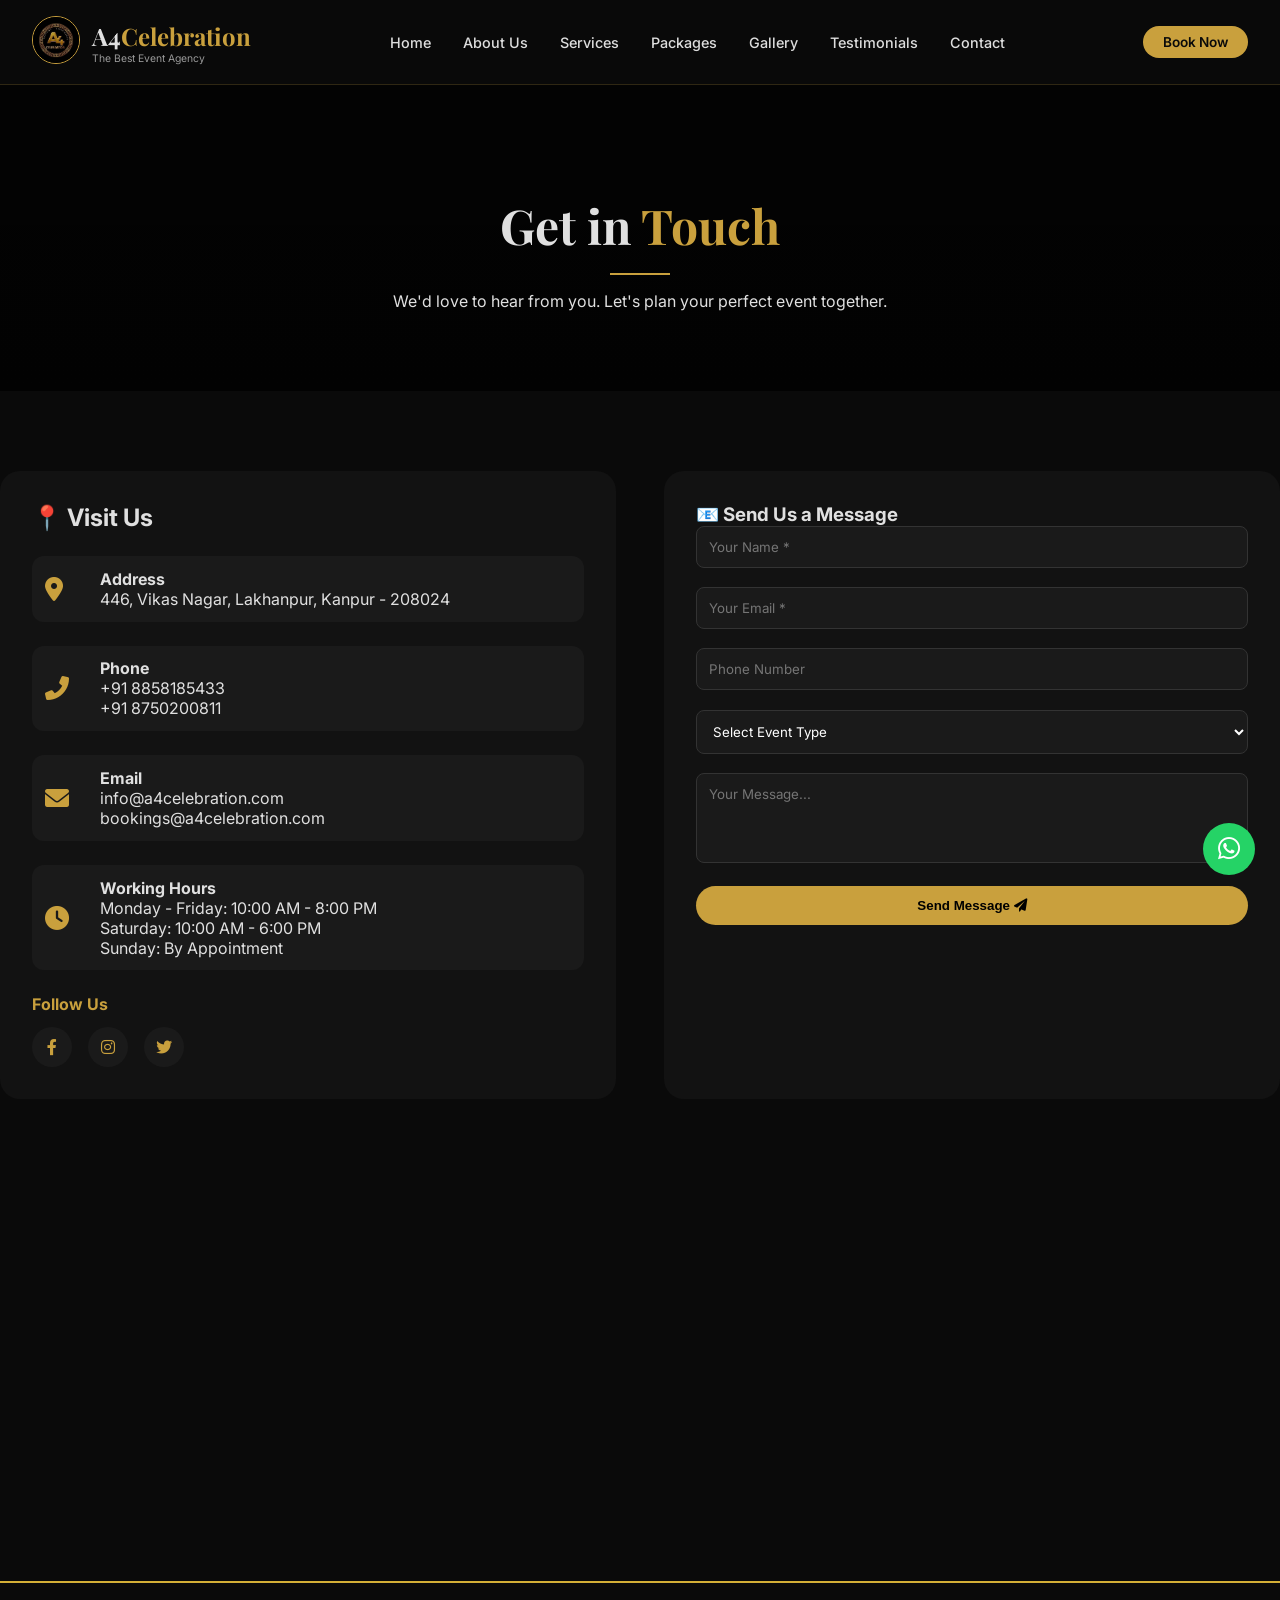
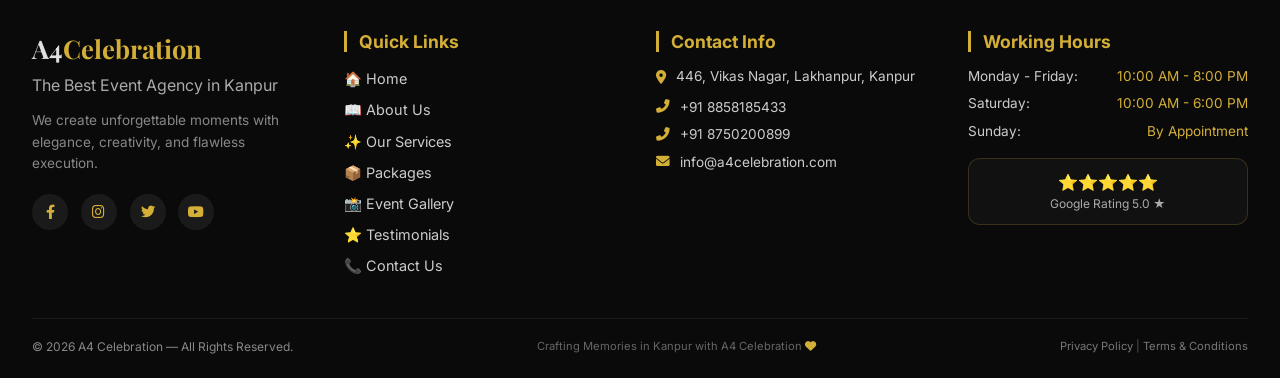
<file: contact.html>
<!DOCTYPE html>
<html lang="en">

<head>
    <meta charset="UTF-8">
    <meta name="viewport" content="width=device-width, initial-scale=1.0, user-scalable=no">
    <title>A4 Celebration | Contact - Get in Touch</title>

    <link
        href="https://fonts.googleapis.com/css2?family=Inter:wght@300;400;500;600;700;800&family=Playfair+Display:wght@400;500;600;700;800&display=swap"
        rel="stylesheet">
    <link rel="stylesheet" href="https://cdnjs.cloudflare.com/ajax/libs/font-awesome/6.0.0-beta3/css/all.min.css">

    <style>
        * {
            margin: 0;
            padding: 0;
            box-sizing: border-box;
        }

        body {
            font-family: 'Inter', sans-serif;
            background: #0a0a0a;
            color: #e0e0e0;
            overflow-x: hidden;
        }

        :root {
            --gold: #c9a03d;
            --gold-light: #d4b04c;
        }

        .gold {
            color: var(--gold);
        }

        .preloader {
            position: fixed;
            top: 0;
            left: 0;
            width: 100%;
            height: 100%;
            background: #0a0a0a;
            display: flex;
            align-items: center;
            justify-content: center;
            z-index: 9999;
            transition: opacity 0.6s;
        }

        .preloader.fade-out {
            opacity: 0;
            visibility: hidden;
        }

        .preloader-ring {
            width: 60px;
            height: 60px;
            border: 2px solid rgba(201, 160, 61, 0.2);
            border-top: 2px solid var(--gold);
            border-radius: 50%;
            margin: 0 auto 15px;
            animation: spin 0.8s linear infinite;
        }

        @keyframes spin {
            to {
                transform: rotate(360deg);
            }
        }

        .navbar {
            position: fixed;
            top: 0;
            left: 0;
            width: 100%;
            padding: 1rem 2rem;
            background: rgba(10, 10, 10, 0.95);
            backdrop-filter: blur(12px);
            z-index: 1000;
            border-bottom: 1px solid rgba(201, 160, 61, 0.2);
            transition: all 0.3s;
        }

        .navbar.scrolled {
            padding: 0.7rem 2rem;
            background: #0a0a0a;
        }

        .container {
            max-width: 1300px;
            margin: 0 auto;
            display: flex;
            justify-content: space-between;
            align-items: center;
        }

        .logo {
            display: flex;
            align-items: center;
            gap: 12px;
        }

        .logo-img {
            width: 48px;
            height: 48px;
            object-fit: cover;
            border-radius: 50%;
            border: 1.5px solid var(--gold);
        }

        .logo-name {
            font-size: 1.5rem;
            font-weight: 700;
            font-family: 'Playfair Display', serif;
        }

        .logo-tag {
            font-size: 0.65rem;
            color: #999;
        }

        .nav-menu {
            display: flex;
            gap: 2rem;
            list-style: none;
        }

        .nav-link {
            color: #ddd;
            text-decoration: none;
            font-weight: 500;
            font-size: 0.9rem;
            transition: 0.2s;
        }

        .nav-link:hover,
        .nav-link.active {
            color: var(--gold);
        }

        .nav-toggle {
            display: none;
            font-size: 1.5rem;
            cursor: pointer;
            color: var(--gold);
        }

        .btn-primary {
            background: var(--gold);
            color: #0a0a0a;
            padding: 8px 20px;
            border-radius: 40px;
            font-weight: 600;
            text-decoration: none;
            transition: 0.2s;
            display: inline-block;
        }

        .btn-primary:hover {
            background: var(--gold-light);
            transform: translateY(-2px);
        }

        .page-header {
            background: linear-gradient(rgba(0, 0, 0, 0.7), rgba(0, 0, 0, 0.8)), url('https://images.unsplash.com/photo-1492684223066-81342ee5ff30?w=1600');
            background-size: cover;
            background-position: center;
            padding: 8rem 2rem 4rem;
            text-align: center;
            margin-top: 65px;
        }

        .page-header h1 {
            font-size: 3rem;
            font-family: 'Playfair Display', serif;
        }

        .gold-line {
            width: 60px;
            height: 2px;
            background: var(--gold);
            margin: 1rem auto;
        }

        .section {
            padding: 5rem 0rem;
        }

        .contact-grid {
            display: grid;
            grid-template-columns: 1fr 1fr;
            gap: 3rem;
            max-width: 1300px;
            margin: 0 auto;
        }

        .contact-info {
            background: #121212;
            padding: 2rem;
            border-radius: 20px;
        }

        .contact-info h3 {
            margin-bottom: 1.5rem;
            font-size: 1.5rem;
        }

        .info-detail {
            display: flex;
            align-items: center;
            gap: 15px;
            margin-bottom: 1.5rem;
            padding: 0.8rem;
            background: #1a1a1a;
            border-radius: 12px;
        }

        .info-detail i {
            font-size: 1.5rem;
            color: var(--gold);
            width: 40px;
        }

        .contact-form {
            background: #121212;
            padding: 2rem;
            border-radius: 20px;
        }

        .form-group {
            margin-bottom: 1.2rem;
        }

        .form-group input,
        .form-group select,
        .form-group textarea {
            width: 100%;
            padding: 12px;
            background: #1a1a1a;
            border: 1px solid #333;
            border-radius: 8px;
            color: #fff;
            font-family: 'Inter', sans-serif;
        }

        .form-group input:focus,
        .form-group textarea:focus {
            outline: none;
            border-color: var(--gold);
        }

        /* SEND MESSAGE BUTTON - MOBILE FIX */
        .contact-form .btn-primary,
        form .btn-primary,
        button[type="submit"] {
            display: block !important;
            visibility: visible !important;
            width: 100% !important;
            background: #c9a03d !important;
            color: black !important;
            padding: 12px !important;
            border-radius: 40px !important;
            font-weight: bold !important;
            margin-top: 15px !important;
            border: none !important;
            cursor: pointer !important;
        }

        .map {
            margin-top: 3rem;
            border-radius: 20px;
            overflow: hidden;
        }

        .map iframe {
            width: 100%;
            height: 350px;
            border: 1px solid rgba(201, 160, 61, 0.3);
            border-radius: 16px;
        }

        footer {
            background: #0a0a0a;
            border-top: 2px solid #d4af37;
            padding: 3rem 2rem 1.5rem;
        }

        .whatsapp-float {
            position: fixed;
            bottom: 25px;
            right: 25px;
            background: #25D366;
            width: 52px;
            height: 52px;
            border-radius: 50%;
            display: flex;
            align-items: center;
            justify-content: center;
            font-size: 1.6rem;
            color: white;
            z-index: 99;
            text-decoration: none;
        }

        @media (max-width: 900px) {
            .nav-menu {
                position: fixed;
                top: 65px;
                left: -100%;
                flex-direction: column;
                background: #0a0a0a;
                width: 70%;
                height: 100vh;
                padding: 2rem;
                transition: 0.3s;
                border-right: 2px solid var(--gold);
            }

            .nav-menu.active {
                left: 0;
            }

            .nav-toggle {
                display: block;
                padding-right: 20px;
                margin-left: auto;

            }

            .btn-primary {
                display: none;
            }

            .page-header h1 {
                font-size: 2rem;
            }

            .contact-grid {
                grid-template-columns: 1fr;
            }
        }

        .reveal {
            opacity: 0;
            transform: translateY(25px);
            transition: opacity 0.6s ease, transform 0.6s ease;
        }

        .reveal.active {
            opacity: 1;
            transform: translateY(0);
        }

        .preloader-text {
            font-family: 'Playfair Display', serif;
            text-align: center;
            font-size: 1.2rem;
            letter-spacing: 4px;
            color: var(--gold);
        }
    </style>
</head>

<body>

    <div class="preloader" id="preloader">
        <div class="preloader-box">
            <div class="preloader-ring"></div>
            <div class="preloader-text">A4</div>
        </div>
    </div>

    <nav class="navbar" id="navbar">
        <div class="container">
            <div class="logo">
                <a href="index.html">
                    <img src="assets/logo.jpeg" alt="Logo" class="logo-img"
                        onerror="this.src='https://placehold.co/48x48/c9a03d/black?text=A4'">
                </a>
                <!-- <img src="assets/logo.jpeg" alt="Logo" class="logo-img"
                    onerror="this.src='https://placehold.co/48x48/c9a03d/black?text=A4'"> -->
                <div>
                    <div class="logo-name">A4<span class="gold">Celebration</span></div>
                    <div class="logo-tag">The Best Event Agency</div>
                </div>
            </div>
            <div class="nav-toggle" id="navToggle"><i class="fas fa-bars"></i></div>

            <ul class="nav-menu" id="navMenu">
                <li><a href="index.html" class="nav-link">Home</a></li>
                <li><a href="about.html" class="nav-link">About Us</a></li>
                <li><a href="services.html" class="nav-link">Services</a></li>
                <!-- <li><a href="events.html" class="nav-link">Events</a></li> -->
                <li><a href="packages.html" class="nav-link">Packages</a></li>
                <li><a href="gallery.html" class="nav-link">Gallery</a></li>
                <li><a href="testimonials.html" class="nav-link">Testimonials</a></li>
                <li><a href="contact.html" class="nav-link">Contact</a></li>
            </ul>
            <a href="contact.html" class="btn-primary" style="font-size:0.85rem; padding:8px 20px;">Book Now</a>
        </div>
    </nav>

    <section class="page-header">
        <h1>Get in <span class="gold">Touch</span></h1>
        <div class="gold-line"></div>
        <p style="max-width: 600px; margin: 1rem auto;">We'd love to hear from you. Let's plan your perfect event
            together.</p>
    </section>

    <section class="section">
        <div class="contact-grid">
            <div class="contact-info reveal">
                <h3>📍 Visit Us</h3>
                <div class="info-detail"><i class="fas fa-map-marker-alt"></i>
                    <div><strong>Address</strong><br>446, Vikas Nagar, Lakhanpur, Kanpur - 208024</div>
                </div>
                <div class="info-detail"><i class="fas fa-phone-alt"></i>
                    <div><strong>Phone</strong><br>+91 8858185433<br>+91 8750200811</div>
                </div>
                <div class="info-detail"><i class="fas fa-envelope"></i>
                    <div><strong>Email</strong><br>info@a4celebration.com<br>bookings@a4celebration.com</div>
                </div>
                <div class="info-detail"><i class="fas fa-clock"></i>
                    <div><strong>Working Hours</strong><br>Monday - Friday: 10:00 AM - 8:00 PM<br>Saturday: 10:00 AM -
                        6:00 PM<br>Sunday: By Appointment</div>
                </div>
                <div style="margin-top: 1.5rem;">
                    <h4 style="color: var(--gold);">Follow Us</h4>
                    <div style="display: flex; gap: 1rem; margin-top: 0.8rem;"><a href="#"
                            style="background: #1a1a1a; width: 40px; height: 40px; border-radius: 50%; display: flex; align-items: center; justify-content: center; color: var(--gold); text-decoration: none;"><i
                                class="fab fa-facebook-f"></i></a><a href="#"
                            style="background: #1a1a1a; width: 40px; height: 40px; border-radius: 50%; display: flex; align-items: center; justify-content: center; color: var(--gold); text-decoration: none;"><i
                                class="fab fa-instagram"></i></a><a href="#"
                            style="background: #1a1a1a; width: 40px; height: 40px; border-radius: 50%; display: flex; align-items: center; justify-content: center; color: var(--gold); text-decoration: none;"><i
                                class="fab fa-twitter"></i></a></div>
                </div>
            </div>
            <div class="contact-form reveal">
                <h3>📧 Send Us a Message</h3>
                <form id="contactForm">
                    <div class="form-group"><input type="text" id="name" placeholder="Your Name *" required></div>
                    <div class="form-group"><input type="email" id="email" placeholder="Your Email *" required></div>
                    <div class="form-group"><input type="tel" id="phone" placeholder="Phone Number"></div>
                    <div class="form-group">
                        <select id="eventType">
                            <option>Select Event Type</option>
                            <option>Birthday Party</option>
                            <option>Wedding Anniversary</option>
                            <option>Baby Shower</option>
                            <option>Graduation Party</option>
                            <option>Corporate Event</option>
                            <option>Festival Celebration</option>
                        </select>
                    </div>
                    <div class="form-group"><textarea id="message" rows="4" placeholder="Your Message..."></textarea>
                    </div>

                    <button type="submit" class="btn-primary" style="width:100%; border:none; cursor:pointer;">
                        Send Message <i class="fas fa-paper-plane"></i>
                    </button>
                </form>
                <script>
                    document.getElementById("contactForm").addEventListener("submit", function (e) {
                        e.preventDefault();

                        let name = document.getElementById("name").value;
                        let email = document.getElementById("email").value;
                        let phone = document.getElementById("phone").value;
                        let eventType = document.getElementById("eventType").value;
                        let message = document.getElementById("message").value;

                        let whatsappMessage =
                            `New Event Inquiry

Name: ${name}
Email: ${email}
Phone: ${phone}
Event Type: ${eventType}

Message:
${message}`;

                        let whatsappURL =
                            `https://wa.me/918858185433?text=${encodeURIComponent(whatsappMessage)}`;

                        window.open(whatsappURL, "_blank");
                    });
                </script>
            </div>
        </div>
        <div class="map reveal">
            <iframe
                src="https://maps.google.com/maps?q=UPSIDA%20Complex%20A-1/4%20Lakhanpur%20Kanpur%20208024&z=17&output=embed"
                width="100%" height="500" style="border:0; border-radius:20px;" allowfullscreen="" loading="lazy">
            </iframe>
        </div>
    </section>

    <!-- Footer -->
    <!-- ========== SIMPLE PROFESSIONAL FOOTER - NO PAYMENT / NO NEWSLETTER ========== -->
    <footer style="background: #0a0a0a; border-top: 2px solid #d4af37; padding: 3rem 2rem 1.5rem;">
        <div style="max-width: 1400px; margin: 0 auto;">

            <!-- Main Footer Grid - 4 Columns (Without Payment & Newsletter) -->
            <div
                style="display: grid; grid-template-columns: repeat(auto-fit, minmax(240px, 1fr)); gap: 2rem; margin-bottom: 2rem;">

                <!-- Column 1: Brand Info -->
                <div>
                    <h3 style="font-family: 'Playfair Display', serif; font-size: 1.6rem; margin-bottom: 0.5rem;">
                        A4<span style="color: #d4af37;">Celebration</span>
                    </h3>
                    <p style="color: #aaaaaa; margin-bottom: 0.8rem; line-height: 1.5;">The Best Event Agency in Kanpur
                    </p>
                    <p style="color: #888888; font-size: 0.85rem; line-height: 1.6; margin-bottom: 1.2rem;">
                        We create unforgettable moments with elegance, creativity, and flawless execution.
                    </p>
                    <!-- Social Icons -->
                    <div style="display: flex; gap: 0.8rem;">
                        <a href="#"
                            style="background: #1a1a1a; width: 36px; height: 36px; border-radius: 50%; display: flex; align-items: center; justify-content: center; color: #d4af37; transition: all 0.3s; text-decoration: none; font-size: 0.9rem;"><i
                                class="fab fa-facebook-f"></i></a>
                        <a href="#"
                            style="background: #1a1a1a; width: 36px; height: 36px; border-radius: 50%; display: flex; align-items: center; justify-content: center; color: #d4af37; transition: all 0.3s; text-decoration: none; font-size: 0.9rem;"><i
                                class="fab fa-instagram"></i></a>
                        <a href="#"
                            style="background: #1a1a1a; width: 36px; height: 36px; border-radius: 50%; display: flex; align-items: center; justify-content: center; color: #d4af37; transition: all 0.3s; text-decoration: none; font-size: 0.9rem;"><i
                                class="fab fa-twitter"></i></a>
                        <a href="#"
                            style="background: #1a1a1a; width: 36px; height: 36px; border-radius: 50%; display: flex; align-items: center; justify-content: center; color: #d4af37; transition: all 0.3s; text-decoration: none; font-size: 0.9rem;"><i
                                class="fab fa-youtube"></i></a>
                    </div>
                </div>

                <!-- Column 2: Quick Links -->
                <div>
                    <h4
                        style="color: #d4af37; font-size: 1.1rem; margin-bottom: 1rem; border-left: 3px solid #d4af37; padding-left: 12px;">
                        Quick Links
                    </h4>
                    <ul style="list-style: none;">
                        <li style="margin-bottom: 0.7rem;"><a href="index.html"
                                style="color: #cccccc; text-decoration: none; transition: 0.3s; font-size: 0.9rem;">🏠
                                Home</a></li>
                        <li style="margin-bottom: 0.7rem;"><a href="about.html"
                                style="color: #cccccc; text-decoration: none; transition: 0.3s; font-size: 0.9rem;">📖
                                About Us</a></li>
                        <li style="margin-bottom: 0.7rem;"><a href="services.html"
                                style="color: #cccccc; text-decoration: none; transition: 0.3s; font-size: 0.9rem;">✨
                                Our Services</a></li>
                        <li style="margin-bottom: 0.7rem;"><a href="packages.html"
                                style="color: #cccccc; text-decoration: none; transition: 0.3s; font-size: 0.9rem;">📦
                                Packages</a></li>
                        <li style="margin-bottom: 0.7rem;"><a href="gallery.html"
                                style="color: #cccccc; text-decoration: none; transition: 0.3s; font-size: 0.9rem;">📸
                                Event Gallery</a></li>
                        <li style="margin-bottom: 0.7rem;"><a href="testimonials.html"
                                style="color: #cccccc; text-decoration: none; transition: 0.3s; font-size: 0.9rem;">⭐
                                Testimonials</a></li>
                        <li style="margin-bottom: 0.7rem;"><a href="contact.html"
                                style="color: #cccccc; text-decoration: none; transition: 0.3s; font-size: 0.9rem;">📞
                                Contact Us</a></li>
                    </ul>
                </div>

                <!-- Column 3: Contact Info -->
                <div>
                    <h4
                        style="color: #d4af37; font-size: 1.1rem; margin-bottom: 1rem; border-left: 3px solid #d4af37; padding-left: 12px;">
                        Contact Info
                    </h4>
                    <ul style="list-style: none;">
                        <li
                            style="margin-bottom: 0.9rem; display: flex; align-items: flex-start; gap: 10px; color: #cccccc; font-size: 0.85rem;">
                            <i class="fas fa-map-marker-alt" style="color: #d4af37; margin-top: 3px;"></i>
                            446, Vikas Nagar, Lakhanpur, Kanpur
                        </li>
                        <li
                            style="margin-bottom: 0.7rem; display: flex; align-items: center; gap: 10px; color: #cccccc; font-size: 0.85rem;">
                            <i class="fas fa-phone-alt" style="color: #d4af37;"></i>
                            +91 8858185433
                        </li>
                        <li
                            style="margin-bottom: 0.7rem; display: flex; align-items: center; gap: 10px; color: #cccccc; font-size: 0.85rem;">
                            <i class="fas fa-phone-alt" style="color: #d4af37;"></i>
                            +91 8750200899
                        </li>
                        <li
                            style="margin-bottom: 0.7rem; display: flex; align-items: center; gap: 10px; color: #cccccc; font-size: 0.85rem;">
                            <i class="fas fa-envelope" style="color: #d4af37;"></i>
                            info@a4celebration.com
                        </li>
                    </ul>
                </div>

                <!-- Column 4: Working Hours & Location Badge -->
                <div>
                    <h4
                        style="color: #d4af37; font-size: 1.1rem; margin-bottom: 1rem; border-left: 3px solid #d4af37; padding-left: 12px;">
                        Working Hours
                    </h4>
                    <ul style="list-style: none;">
                        <li
                            style="margin-bottom: 0.7rem; display: flex; justify-content: space-between; color: #cccccc; font-size: 0.85rem;">
                            <span>Monday - Friday:</span> <span style="color: #d4af37;">10:00 AM - 8:00 PM</span>
                        </li>
                        <li
                            style="margin-bottom: 0.7rem; display: flex; justify-content: space-between; color: #cccccc; font-size: 0.85rem;">
                            <span>Saturday:</span> <span style="color: #d4af37;">10:00 AM - 6:00 PM</span>
                        </li>
                        <li
                            style="margin-bottom: 0.7rem; display: flex; justify-content: space-between; color: #cccccc; font-size: 0.85rem;">
                            <span>Sunday:</span> <span style="color: #d4af37;">By Appointment</span>
                        </li>
                    </ul>

                    <!-- Rating Badge (Extra touch) -->
                    <div
                        style="margin-top: 1.2rem; background: #111; padding: 0.8rem; border-radius: 12px; text-align: center; border: 1px solid rgba(212,175,55,0.2);">
                        <div style="color: #d4af37; font-size: 1rem;">⭐⭐⭐⭐⭐</div>
                        <div style="color: #aaaaaa; font-size: 0.75rem; margin-top: 0.3rem;">Google Rating 5.0 ★</div>
                    </div>
                </div>
            </div>

            <!-- Bottom Copyright Bar -->
            <div
                style="display: flex; flex-wrap: wrap; justify-content: space-between; align-items: center; padding-top: 1.2rem; border-top: 1px solid #1a1a1a; gap: 0.8rem;">
                <div style="color: #888888; font-size: 0.75rem;">
                    © 2026 A4 Celebration — All Rights Reserved.
                </div>
                <div style="color: #666; font-size: 0.7rem;">
                    Crafting Memories in Kanpur with A4 Celebration <i class="fas fa-heart" style="color: #d4af37;"></i>
                </div>
                <div style="color: #555; font-size: 0.7rem;">
                    <a href="#" style="color: #777; text-decoration: none;">Privacy Policy</a> | <a href="#"
                        style="color: #777; text-decoration: none;">Terms & Conditions</a>
                </div>
            </div>

        </div>
    </footer>

    <style>
        /* Hover Effects for Footer */
        footer a:hover {
            color: #d4af37 !important;
            padding-left: 5px;
        }

        footer .social-links a:hover {
            transform: translateY(-3px);
            background: #d4af37;
            color: #000 !important;
        }

        /* Smooth transition for all links */
        footer a {
            transition: all 0.3s ease;
            display: inline-block;
        }
    </style>

    <a href="https://wa.me/918858185433" class="whatsapp-float" target="_blank"><i class="fab fa-whatsapp"></i></a>

    <script src="https://cdn.jsdelivr.net/npm/swiper@11/swiper-bundle.min.js"></script>
    <script>
        window.addEventListener('load', () => {
            const preloader = document.getElementById('preloader');
            setTimeout(() => { preloader.classList.add('fade-out'); setTimeout(() => preloader.style.display = 'none', 600); }, 800);

            // Counters
            const counters = document.querySelectorAll('.stat-num, .counter-number');
            counters.forEach(counter => {
                const target = parseFloat(counter.getAttribute('data-count'));
                if (isNaN(target)) return;
                let current = 0;
                const step = target / 45;
                const update = () => {
                    if (current < target) {
                        current += step;
                        counter.innerText = Math.ceil(current);
                        requestAnimationFrame(update);
                    } else { counter.innerText = target; }
                };
                update();
            });

            // Scroll reveal
            const reveals = document.querySelectorAll('.reveal');
            const observer = new IntersectionObserver((entries) => {
                entries.forEach(entry => { if (entry.isIntersecting) entry.target.classList.add('active'); });
            }, { threshold: 0.1 });
            reveals.forEach(el => observer.observe(el));

            // Navbar scroll
            window.addEventListener('scroll', () => {
                document.getElementById('navbar').classList.toggle('scrolled', window.scrollY > 50);
            });

            // Mobile menu
            document.getElementById('navToggle').addEventListener('click', () => {
                document.getElementById('navMenu').classList.toggle('active');
            });

            // Scroll down
            document.querySelector('.scroll-down')?.addEventListener('click', () => {
                window.scrollBy({ top: window.innerHeight, behavior: 'smooth' });
            });

            // Swiper
            new Swiper('.gallery-slider', {
                loop: true, slidesPerView: 1, spaceBetween: 20, autoplay: { delay: 2800 },
                pagination: { el: '.swiper-pagination', clickable: true },
                breakpoints: { 768: { slidesPerView: 2 }, 1024: { slidesPerView: 3 } }
            });
        });
    </script>
</body>

</html>
</file>
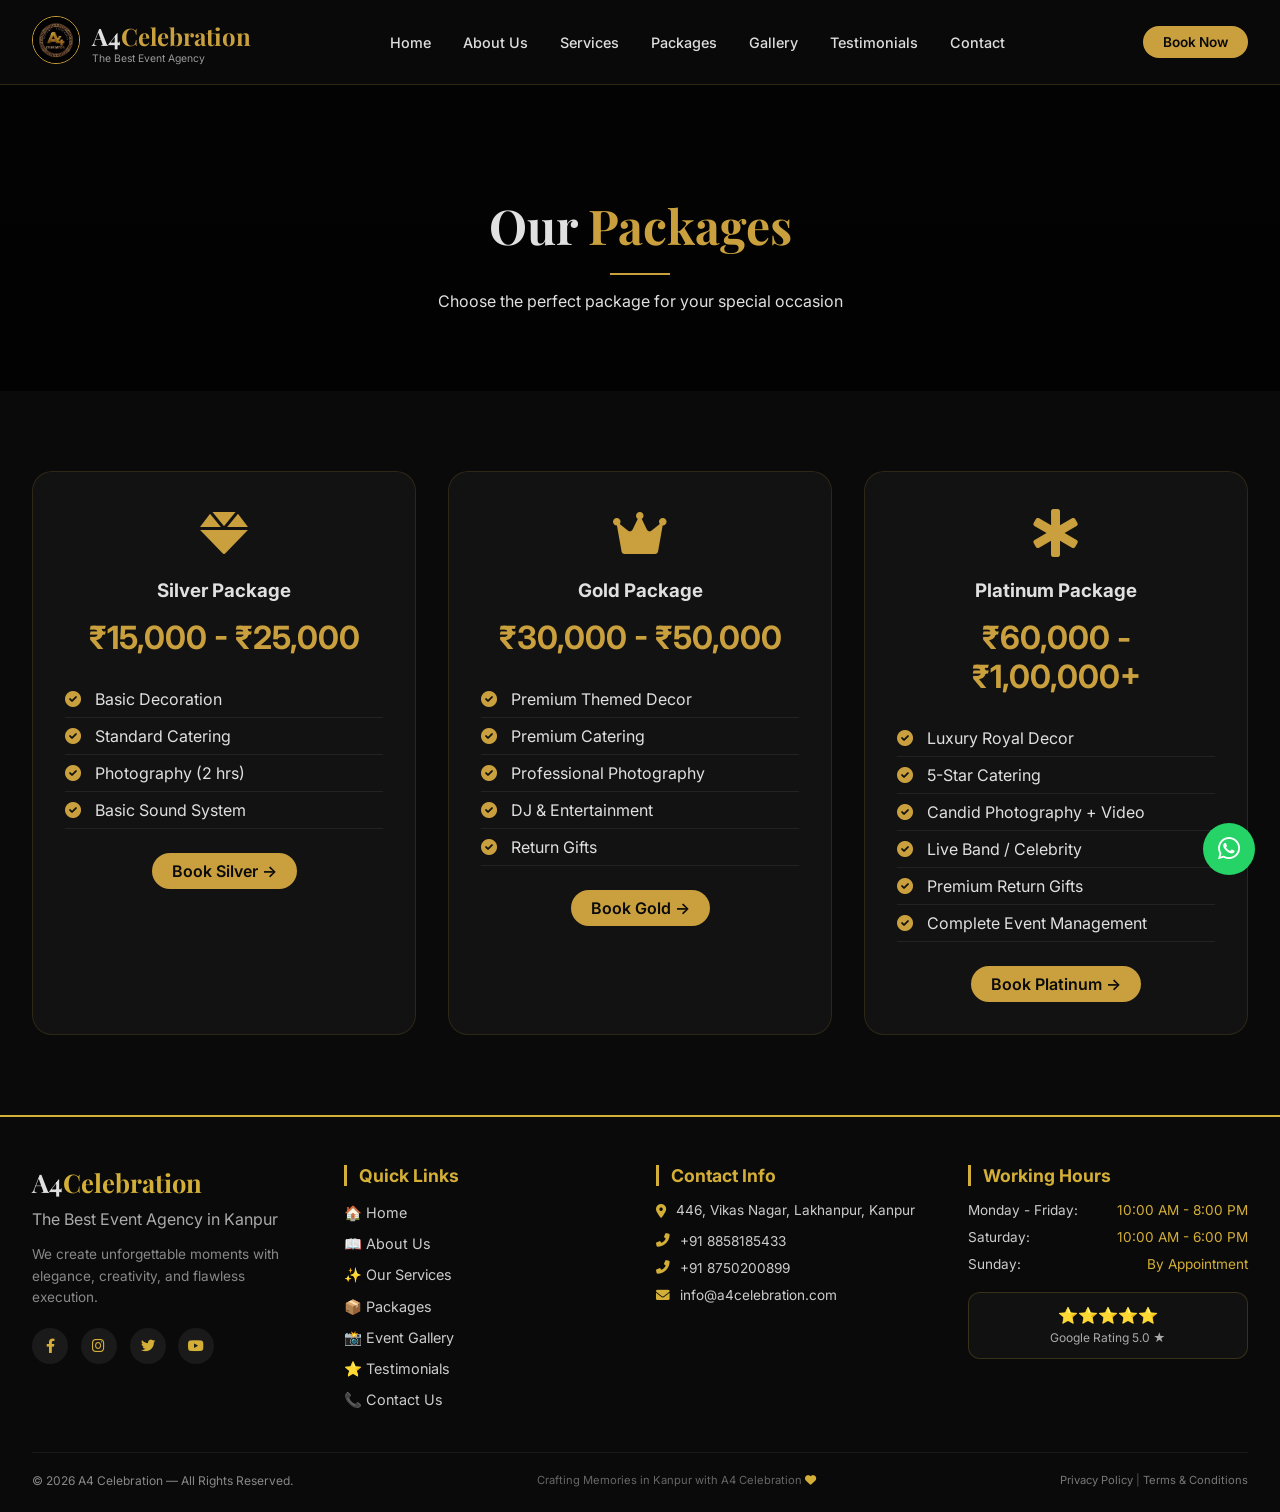
<file: packages.html>
<!DOCTYPE html>
<html lang="en">

<head>
    <meta charset="UTF-8">
    <meta name="viewport" content="width=device-width, initial-scale=1.0, user-scalable=no">
    <title>A4 Celebration | Packages - Best Event Packages Kanpur</title>

    <link
        href="https://fonts.googleapis.com/css2?family=Inter:wght@300;400;500;600;700;800&family=Playfair+Display:wght@400;500;600;700;800&display=swap"
        rel="stylesheet">
    <link rel="stylesheet" href="https://cdnjs.cloudflare.com/ajax/libs/font-awesome/6.0.0-beta3/css/all.min.css">

    <style>
        * {
            margin: 0;
            padding: 0;
            box-sizing: border-box;
        }

        body {
            font-family: 'Inter', sans-serif;
            background: #0a0a0a;
            color: #e0e0e0;
            overflow-x: hidden;
        }

        :root {
            --gold: #c9a03d;
            --gold-light: #d4b04c;
        }

        .gold {
            color: var(--gold);
        }

        .preloader {
            position: fixed;
            top: 0;
            left: 0;
            width: 100%;
            height: 100%;
            background: #0a0a0a;
            display: flex;
            align-items: center;
            justify-content: center;
            z-index: 9999;
            transition: opacity 0.6s;
        }

        .preloader.fade-out {
            opacity: 0;
            visibility: hidden;
        }

        .preloader-ring {
            width: 60px;
            height: 60px;
            border: 2px solid rgba(201, 160, 61, 0.2);
            border-top: 2px solid var(--gold);
            border-radius: 50%;
            margin: 0 auto 15px;
            animation: spin 0.8s linear infinite;
        }

        @keyframes spin {
            to {
                transform: rotate(360deg);
            }
        }

        .navbar {
            position: fixed;
            top: 0;
            left: 0;
            width: 100%;
            padding: 1rem 2rem;
            background: rgba(10, 10, 10, 0.95);
            backdrop-filter: blur(12px);
            z-index: 1000;
            border-bottom: 1px solid rgba(201, 160, 61, 0.2);
            transition: all 0.3s;
        }

        .navbar.scrolled {
            padding: 0.7rem 2rem;
            background: #0a0a0a;
        }

        .container {
            max-width: 1300px;
            margin: 0 auto;
            display: flex;
            justify-content: space-between;
            align-items: center;
        }

        .logo {
            display: flex;
            align-items: center;
            gap: 12px;
        }

        .logo-img {
            width: 48px;
            height: 48px;
            object-fit: cover;
            border-radius: 50%;
            border: 1.5px solid var(--gold);
        }

        .logo-name {
            font-size: 1.5rem;
            font-weight: 700;
            font-family: 'Playfair Display', serif;
        }

        .logo-tag {
            font-size: 0.65rem;
            color: #999;
        }

        .nav-menu {
            display: flex;
            gap: 2rem;
            list-style: none;
        }

        .nav-link {
            color: #ddd;
            text-decoration: none;
            font-weight: 500;
            font-size: 0.9rem;
            transition: 0.2s;
        }

        .nav-link:hover,
        .nav-link.active {
            color: var(--gold);
        }

        .nav-toggle {
            display: none;
            font-size: 1.5rem;
            cursor: pointer;
            color: var(--gold);
        }

        .btn-primary {
            background: var(--gold);
            color: #0a0a0a;
            padding: 8px 20px;
            border-radius: 40px;
            font-weight: 600;
            text-decoration: none;
            transition: 0.2s;
            display: inline-block;
        }

        .btn-primary:hover {
            background: var(--gold-light);
            transform: translateY(-2px);
        }

        .page-header {
            background: linear-gradient(rgba(0, 0, 0, 0.7), rgba(0, 0, 0, 0.8)), url('https://images.unsplash.com/photo-1517457373958-b7bdd4587205?w=1600');
            background-size: cover;
            background-position: center;
            padding: 8rem 2rem 4rem;
            text-align: center;
            margin-top: 65px;
        }

        .page-header h1 {
            font-size: 3rem;
            font-family: 'Playfair Display', serif;
        }

        .gold-line {
            width: 60px;
            height: 2px;
            background: var(--gold);
            margin: 1rem auto;
        }

        .section {
            padding: 5rem 2rem;
        }

        .packages-grid {
            display: grid;
            grid-template-columns: repeat(auto-fit, minmax(340px, 1fr));
            gap: 2rem;
            max-width: 1300px;
            margin: 0 auto;
        }

        .package-card {
            background: #121212;
            border-radius: 20px;
            padding: 2rem;
            text-align: center;
            border: 1px solid rgba(201, 160, 61, 0.15);
            transition: 0.3s;
        }

        .package-card:hover {
            transform: translateY(-5px);
            border-color: var(--gold);
        }

        .package-icon {
            font-size: 3rem;
            color: var(--gold);
            margin-bottom: 1rem;
        }

        .package-price {
            font-size: 2rem;
            font-weight: 700;
            color: var(--gold);
            margin: 1rem 0;
        }

        .package-features {
            list-style: none;
            margin: 1.5rem 0;
            text-align: left;
        }

        .package-features li {
            padding: 0.5rem 0;
            border-bottom: 1px solid #222;
        }

        .package-features i {
            color: var(--gold);
            margin-right: 10px;
        }

        footer {
            background: #0a0a0a;
            border-top: 2px solid #d4af37;
            padding: 3rem 2rem 1.5rem;
        }

        .footer-grid {
            display: flex;
            justify-content: space-between;
            flex-wrap: wrap;
            gap: 2rem;
            max-width: 1300px;
            margin: 0 auto;
        }

        .whatsapp-float {
            position: fixed;
            bottom: 25px;
            right: 25px;
            background: #25D366;
            width: 52px;
            height: 52px;
            border-radius: 50%;
            display: flex;
            align-items: center;
            justify-content: center;
            font-size: 1.6rem;
            color: white;
            z-index: 99;
            text-decoration: none;
        }

        @media (max-width: 900px) {
            .nav-menu {
                position: fixed;
                top: 65px;
                left: -100%;
                flex-direction: column;
                background: #0a0a0a;
                width: 70%;
                height: 100vh;
                padding: 2rem;
                transition: 0.3s;
                border-right: 2px solid var(--gold);
            }

            .nav-menu.active {
                left: 0;
            }

            .nav-toggle {
                display: block;
                padding-right: 20px;
                margin-left: auto;
                
            }

            .btn-primary {
               display: none;
            }

            .page-header h1 {
                font-size: 2rem;
            }
        }

        .reveal {
            opacity: 0;
            transform: translateY(25px);
            transition: opacity 0.6s ease, transform 0.6s ease;
        }

        .reveal.active {
            opacity: 1;
            transform: translateY(0);
        }

        .preloader-text {
            font-family: 'Playfair Display', serif;
            text-align: center;
            font-size: 1.2rem;
            letter-spacing: 4px;
            color: var(--gold);
        }
    </style>
</head>

<body>

    <div class="preloader" id="preloader">
        <div class="preloader-box">
            <div class="preloader-ring"></div>
            <div class="preloader-text">A4</div>
        </div>
    </div>

    <nav class="navbar" id="navbar">
        <div class="container">
            <div class="logo">
                <a href="index.html">
                    <img src="assets/logo.jpeg" alt="Logo" class="logo-img"
                        onerror="this.src='https://placehold.co/48x48/c9a03d/black?text=A4'">
                </a>
                <!-- <img src="assets/logo.jpeg" alt="Logo" class="logo-img"
                    onerror="this.src='https://placehold.co/48x48/c9a03d/black?text=A4'"> -->
                <div>
                    <div class="logo-name">A4<span class="gold">Celebration</span></div>
                    <div class="logo-tag">The Best Event Agency</div>
                </div>
            </div>
            <div class="nav-toggle" id="navToggle"><i class="fas fa-bars"></i></div>

            <ul class="nav-menu" id="navMenu">
                <li><a href="index.html" class="nav-link">Home</a></li>
                <li><a href="about.html" class="nav-link">About Us</a></li>
                <li><a href="services.html" class="nav-link">Services</a></li>
                <!-- <li><a href="events.html" class="nav-link">Events</a></li> -->
                <li><a href="packages.html" class="nav-link">Packages</a></li>
                <li><a href="gallery.html" class="nav-link">Gallery</a></li>
                <li><a href="testimonials.html" class="nav-link">Testimonials</a></li>
                <li><a href="contact.html" class="nav-link">Contact</a></li>
            </ul>
            <a href="contact.html" class="btn-primary" style="font-size:0.85rem; padding:8px 20px;">Book Now</a>
        </div>
    </nav>

    <section class="page-header">
        <h1>Our <span class="gold">Packages</span></h1>
        <div class="gold-line"></div>
        <p style="max-width: 600px; margin: 1rem auto;">Choose the perfect package for your special occasion</p>
    </section>

    <section class="section">
        <div class="packages-grid">
            <div class="package-card reveal">
                <div class="package-icon"><i class="fas fa-gem"></i></div>
                <h3>Silver Package</h3>
                <div class="package-price">₹15,000 - ₹25,000</div>
                <ul class="package-features">
                    <li><i class="fas fa-check-circle"></i> Basic Decoration</li>
                    <li><i class="fas fa-check-circle"></i> Standard Catering</li>
                    <li><i class="fas fa-check-circle"></i> Photography (2 hrs)</li>
                    <li><i class="fas fa-check-circle"></i> Basic Sound System</li>
                </ul><a href="contact.html" class="btn-primary">Book Silver →</a>
            </div>
            <div class="package-card reveal">
                <div class="package-icon"><i class="fas fa-crown"></i></div>
                <h3>Gold Package</h3>
                <div class="package-price">₹30,000 - ₹50,000</div>
                <ul class="package-features">
                    <li><i class="fas fa-check-circle"></i> Premium Themed Decor</li>
                    <li><i class="fas fa-check-circle"></i> Premium Catering</li>
                    <li><i class="fas fa-check-circle"></i> Professional Photography</li>
                    <li><i class="fas fa-check-circle"></i> DJ & Entertainment</li>
                    <li><i class="fas fa-check-circle"></i> Return Gifts</li>
                </ul><a href="contact.html" class="btn-primary">Book Gold →</a>
            </div>
            <div class="package-card reveal">
                <div class="package-icon"><i class="fas fa-star-of-life"></i></div>
                <h3>Platinum Package</h3>
                <div class="package-price">₹60,000 - ₹1,00,000+</div>
                <ul class="package-features">
                    <li><i class="fas fa-check-circle"></i> Luxury Royal Decor</li>
                    <li><i class="fas fa-check-circle"></i> 5-Star Catering</li>
                    <li><i class="fas fa-check-circle"></i> Candid Photography + Video</li>
                    <li><i class="fas fa-check-circle"></i> Live Band / Celebrity</li>
                    <li><i class="fas fa-check-circle"></i> Premium Return Gifts</li>
                    <li><i class="fas fa-check-circle"></i> Complete Event Management</li>
                </ul><a href="contact.html" class="btn-primary">Book Platinum →</a>
            </div>
        </div>
    </section>

    <!-- ========== SIMPLE PROFESSIONAL FOOTER - NO PAYMENT / NO NEWSLETTER ========== -->
   <footer style="background: #0a0a0a; border-top: 2px solid #d4af37; padding: 3rem 2rem 1.5rem;">
        <div style="max-width: 1400px; margin: 0 auto;">

            <!-- Main Footer Grid - 4 Columns (Without Payment & Newsletter) -->
            <div
                style="display: grid; grid-template-columns: repeat(auto-fit, minmax(240px, 1fr)); gap: 2rem; margin-bottom: 2rem;">

                <!-- Column 1: Brand Info -->
                <div>
                    <h3 style="font-family: 'Playfair Display', serif; font-size: 1.6rem; margin-bottom: 0.5rem;">
                        A4<span style="color: #d4af37;">Celebration</span>
                    </h3>
                    <p style="color: #aaaaaa; margin-bottom: 0.8rem; line-height: 1.5;">The Best Event Agency in Kanpur
                    </p>
                    <p style="color: #888888; font-size: 0.85rem; line-height: 1.6; margin-bottom: 1.2rem;">
                        We create unforgettable moments with elegance, creativity, and flawless execution.
                    </p>
                    <!-- Social Icons -->
                    <div style="display: flex; gap: 0.8rem;">
                        <a href="#"
                            style="background: #1a1a1a; width: 36px; height: 36px; border-radius: 50%; display: flex; align-items: center; justify-content: center; color: #d4af37; transition: all 0.3s; text-decoration: none; font-size: 0.9rem;"><i
                                class="fab fa-facebook-f"></i></a>
                        <a href="#"
                            style="background: #1a1a1a; width: 36px; height: 36px; border-radius: 50%; display: flex; align-items: center; justify-content: center; color: #d4af37; transition: all 0.3s; text-decoration: none; font-size: 0.9rem;"><i
                                class="fab fa-instagram"></i></a>
                        <a href="#"
                            style="background: #1a1a1a; width: 36px; height: 36px; border-radius: 50%; display: flex; align-items: center; justify-content: center; color: #d4af37; transition: all 0.3s; text-decoration: none; font-size: 0.9rem;"><i
                                class="fab fa-twitter"></i></a>
                        <a href="#"
                            style="background: #1a1a1a; width: 36px; height: 36px; border-radius: 50%; display: flex; align-items: center; justify-content: center; color: #d4af37; transition: all 0.3s; text-decoration: none; font-size: 0.9rem;"><i
                                class="fab fa-youtube"></i></a>
                    </div>
                </div>

                <!-- Column 2: Quick Links -->
                <div>
                    <h4
                        style="color: #d4af37; font-size: 1.1rem; margin-bottom: 1rem; border-left: 3px solid #d4af37; padding-left: 12px;">
                        Quick Links
                    </h4>
                    <ul style="list-style: none;">
                        <li style="margin-bottom: 0.7rem;"><a href="index.html"
                                style="color: #cccccc; text-decoration: none; transition: 0.3s; font-size: 0.9rem;">🏠
                                Home</a></li>
                        <li style="margin-bottom: 0.7rem;"><a href="about.html"
                                style="color: #cccccc; text-decoration: none; transition: 0.3s; font-size: 0.9rem;">📖
                                About Us</a></li>
                        <li style="margin-bottom: 0.7rem;"><a href="services.html"
                                style="color: #cccccc; text-decoration: none; transition: 0.3s; font-size: 0.9rem;">✨
                              Our Services</a></li>
                        <li style="margin-bottom: 0.7rem;"><a href="packages.html"
                                style="color: #cccccc; text-decoration: none; transition: 0.3s; font-size: 0.9rem;">📦
                                Packages</a></li>
                        <li style="margin-bottom: 0.7rem;"><a href="gallery.html"
                                style="color: #cccccc; text-decoration: none; transition: 0.3s; font-size: 0.9rem;">📸
                                Event Gallery</a></li>
                        <li style="margin-bottom: 0.7rem;"><a href="testimonials.html"
                                style="color: #cccccc; text-decoration: none; transition: 0.3s; font-size: 0.9rem;">⭐
                                Testimonials</a></li>
                        <li style="margin-bottom: 0.7rem;"><a href="contact.html"
                                style="color: #cccccc; text-decoration: none; transition: 0.3s; font-size: 0.9rem;">📞
                                Contact Us</a></li>
                    </ul>
                </div>

                <!-- Column 3: Contact Info -->
                <div>
                    <h4
                        style="color: #d4af37; font-size: 1.1rem; margin-bottom: 1rem; border-left: 3px solid #d4af37; padding-left: 12px;">
                        Contact Info
                    </h4>
                    <ul style="list-style: none;">
                        <li
                            style="margin-bottom: 0.9rem; display: flex; align-items: flex-start; gap: 10px; color: #cccccc; font-size: 0.85rem;">
                            <i class="fas fa-map-marker-alt" style="color: #d4af37; margin-top: 3px;"></i>
                            446, Vikas Nagar, Lakhanpur, Kanpur
                        </li>
                        <li
                            style="margin-bottom: 0.7rem; display: flex; align-items: center; gap: 10px; color: #cccccc; font-size: 0.85rem;">
                            <i class="fas fa-phone-alt" style="color: #d4af37;"></i>
                            +91 8858185433
                        </li>
                        <li
                            style="margin-bottom: 0.7rem; display: flex; align-items: center; gap: 10px; color: #cccccc; font-size: 0.85rem;">
                            <i class="fas fa-phone-alt" style="color: #d4af37;"></i>
                            +91 8750200899
                        </li>
                        <li
                            style="margin-bottom: 0.7rem; display: flex; align-items: center; gap: 10px; color: #cccccc; font-size: 0.85rem;">
                            <i class="fas fa-envelope" style="color: #d4af37;"></i>
                            info@a4celebration.com
                        </li>
                    </ul>
                </div>

                <!-- Column 4: Working Hours & Location Badge -->
                <div>
                    <h4
                        style="color: #d4af37; font-size: 1.1rem; margin-bottom: 1rem; border-left: 3px solid #d4af37; padding-left: 12px;">
                        Working Hours
                    </h4>
                    <ul style="list-style: none;">
                        <li
                            style="margin-bottom: 0.7rem; display: flex; justify-content: space-between; color: #cccccc; font-size: 0.85rem;">
                            <span>Monday - Friday:</span> <span style="color: #d4af37;">10:00 AM - 8:00 PM</span>
                        </li>
                        <li
                            style="margin-bottom: 0.7rem; display: flex; justify-content: space-between; color: #cccccc; font-size: 0.85rem;">
                            <span>Saturday:</span> <span style="color: #d4af37;">10:00 AM - 6:00 PM</span>
                        </li>
                        <li
                            style="margin-bottom: 0.7rem; display: flex; justify-content: space-between; color: #cccccc; font-size: 0.85rem;">
                            <span>Sunday:</span> <span style="color: #d4af37;">By Appointment</span>
                        </li>
                    </ul>

                    <!-- Rating Badge (Extra touch) -->
                    <div
                        style="margin-top: 1.2rem; background: #111; padding: 0.8rem; border-radius: 12px; text-align: center; border: 1px solid rgba(212,175,55,0.2);">
                        <div style="color: #d4af37; font-size: 1rem;">⭐⭐⭐⭐⭐</div>
                        <div style="color: #aaaaaa; font-size: 0.75rem; margin-top: 0.3rem;">Google Rating 5.0 ★</div>
                    </div>
                </div>
            </div>

            <!-- Bottom Copyright Bar -->
            <div
                style="display: flex; flex-wrap: wrap; justify-content: space-between; align-items: center; padding-top: 1.2rem; border-top: 1px solid #1a1a1a; gap: 0.8rem;">
                <div style="color: #888888; font-size: 0.75rem;">
                    © 2026 A4 Celebration — All Rights Reserved.
                </div>
                <div style="color: #666; font-size: 0.7rem;">
                    Crafting Memories in Kanpur with A4 Celebration <i class="fas fa-heart" style="color: #d4af37;"></i>
                </div>
                <div style="color: #555; font-size: 0.7rem;">
                    <a href="#" style="color: #777; text-decoration: none;">Privacy Policy</a> | <a href="#"
                        style="color: #777; text-decoration: none;">Terms & Conditions</a>
                </div>
            </div>

        </div>
    </footer>

    <style>
        /* Hover Effects for Footer */
        footer a:hover {
            color: #d4af37 !important;
            padding-left: 5px;
        }

        footer .social-links a:hover {
            transform: translateY(-3px);
            background: #d4af37;
            color: #000 !important;
        }

        /* Smooth transition for all links */
        footer a {
            transition: all 0.3s ease;
            display: inline-block;
        }
    </style>

    <a href="https://wa.me/918858185433" class="whatsapp-float" target="_blank"><i class="fab fa-whatsapp"></i></a>

    <script src="https://cdn.jsdelivr.net/npm/swiper@11/swiper-bundle.min.js"></script>
    <script>
        window.addEventListener('load', () => {
            const preloader = document.getElementById('preloader');
            setTimeout(() => { preloader.classList.add('fade-out'); setTimeout(() => preloader.style.display = 'none', 600); }, 800);

            // Counters
            const counters = document.querySelectorAll('.stat-num, .counter-number');
            counters.forEach(counter => {
                const target = parseFloat(counter.getAttribute('data-count'));
                if (isNaN(target)) return;
                let current = 0;
                const step = target / 45;
                const update = () => {
                    if (current < target) {
                        current += step;
                        counter.innerText = Math.ceil(current);
                        requestAnimationFrame(update);
                    } else { counter.innerText = target; }
                };
                update();
            });

            // Scroll reveal
            const reveals = document.querySelectorAll('.reveal');
            const observer = new IntersectionObserver((entries) => {
                entries.forEach(entry => { if (entry.isIntersecting) entry.target.classList.add('active'); });
            }, { threshold: 0.1 });
            reveals.forEach(el => observer.observe(el));

            // Navbar scroll
            window.addEventListener('scroll', () => {
                document.getElementById('navbar').classList.toggle('scrolled', window.scrollY > 50);
            });

            // Mobile menu
            document.getElementById('navToggle').addEventListener('click', () => {
                document.getElementById('navMenu').classList.toggle('active');
            });

            // Scroll down
            document.querySelector('.scroll-down')?.addEventListener('click', () => {
                window.scrollBy({ top: window.innerHeight, behavior: 'smooth' });
            });

            // Swiper
            new Swiper('.gallery-slider', {
                loop: true, slidesPerView: 1, spaceBetween: 20, autoplay: { delay: 2800 },
                pagination: { el: '.swiper-pagination', clickable: true },
                breakpoints: { 768: { slidesPerView: 2 }, 1024: { slidesPerView: 3 } }
            });
        });
    </script>
</body>

</html>
</file>
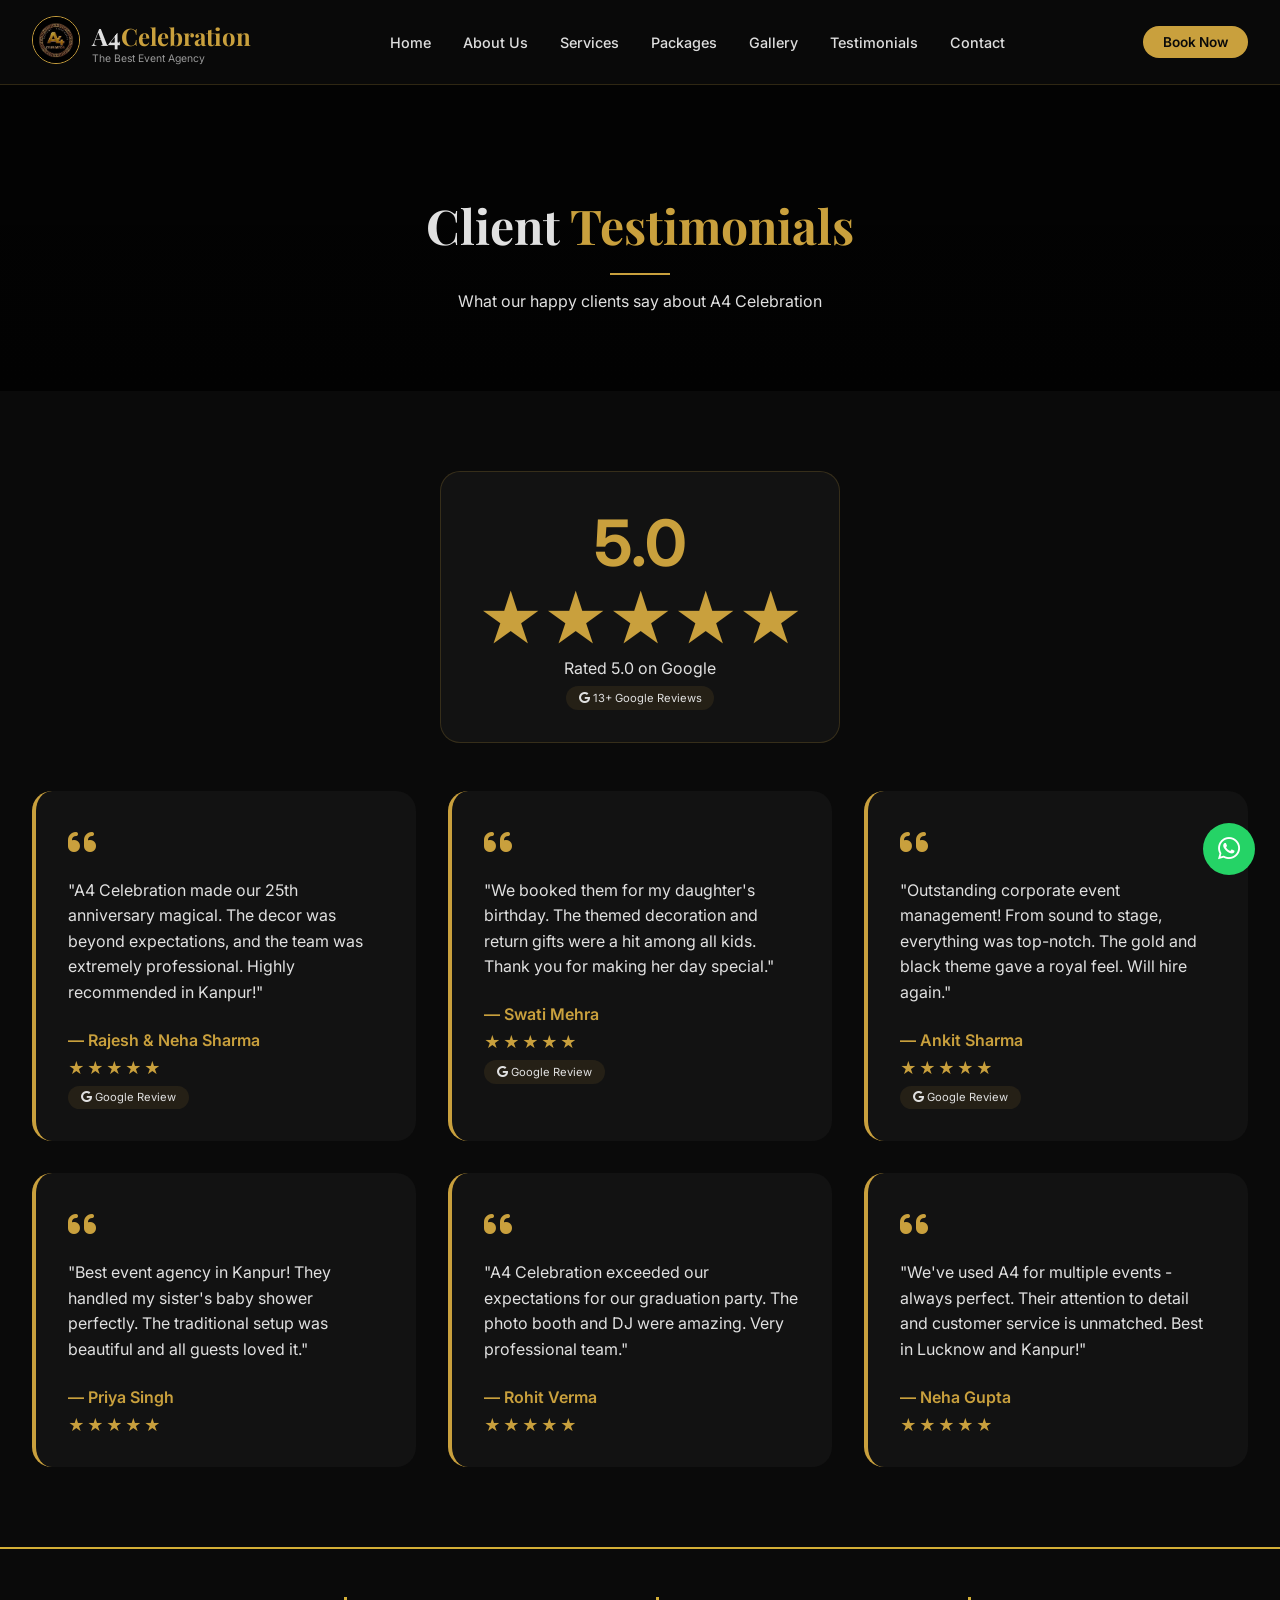
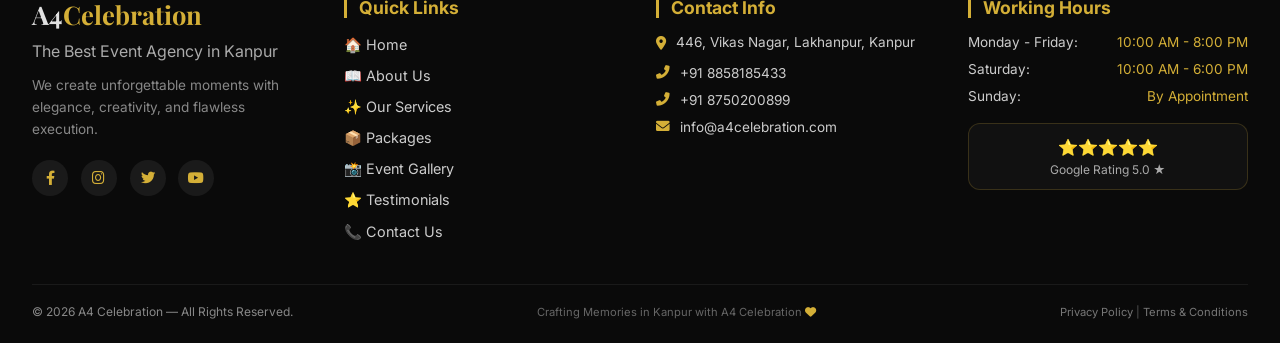
<file: testimonials.html>
<!DOCTYPE html>
<html lang="en">

<head>
    <meta charset="UTF-8">
    <meta name="viewport" content="width=device-width, initial-scale=1.0, user-scalable=no">
    <title>A4 Celebration | Testimonials - What Our Clients Say</title>

    <link
        href="https://fonts.googleapis.com/css2?family=Inter:wght@300;400;500;600;700;800&family=Playfair+Display:wght@400;500;600;700;800&display=swap"
        rel="stylesheet">
    <link rel="stylesheet" href="https://cdnjs.cloudflare.com/ajax/libs/font-awesome/6.0.0-beta3/css/all.min.css">
    <style>
        * {
            margin: 0;
            padding: 0;
            box-sizing: border-box;
        }

        body {
            font-family: 'Inter', sans-serif;
            background: #0a0a0a;
            color: #e0e0e0;
            overflow-x: hidden;
        }

        :root {
            --gold: #c9a03d;
        }

        .gold {
            color: var(--gold);
        }

        .preloader {
            position: fixed;
            top: 0;
            left: 0;
            width: 100%;
            height: 100%;
            background: #0a0a0a;
            display: flex;
            align-items: center;
            justify-content: center;
            z-index: 9999;
            transition: opacity 0.6s;
        }

        .preloader.fade-out {
            opacity: 0;
            visibility: hidden;
        }

        .preloader-ring {
            width: 60px;
            height: 60px;
            border: 2px solid rgba(201, 160, 61, 0.2);
            border-top: 2px solid var(--gold);
            border-radius: 50%;
            margin: 0 auto 15px;
            animation: spin 0.8s linear infinite;
        }

        @keyframes spin {
            to {
                transform: rotate(360deg);
            }
        }

        .navbar {
            position: fixed;
            top: 0;
            left: 0;
            width: 100%;
            padding: 1rem 2rem;
            background: rgba(10, 10, 10, 0.95);
            backdrop-filter: blur(12px);
            z-index: 1000;
            border-bottom: 1px solid rgba(201, 160, 61, 0.2);
            transition: all 0.3s;
        }

        .navbar.scrolled {
            padding: 0.7rem 2rem;
            background: #0a0a0a;
        }

        .container {
            max-width: 1300px;
            margin: 0 auto;
            display: flex;
            justify-content: space-between;
            align-items: center;
        }

        .logo {
            display: flex;
            align-items: center;
            gap: 12px;
        }

        .logo-img {
            width: 48px;
            height: 48px;
            object-fit: cover;
            border-radius: 50%;
            border: 1.5px solid var(--gold);
        }

        .logo-name {
            font-size: 1.5rem;
            font-weight: 700;
            font-family: 'Playfair Display', serif;
        }

        .logo-tag {
            font-size: 0.65rem;
            color: #999;
        }

        .nav-menu {
            display: flex;
            gap: 2rem;
            list-style: none;
        }

        .nav-link {
            color: #ddd;
            text-decoration: none;
            font-weight: 500;
            font-size: 0.9rem;
            transition: 0.2s;
        }

        .nav-link:hover,
        .nav-link.active {
            color: var(--gold);
        }

        .nav-toggle {
            display: none;
            font-size: 1.5rem;
            cursor: pointer;
            color: var(--gold);
        }

        .btn-primary {
            background: var(--gold);
            color: #0a0a0a;
            padding: 8px 20px;
            border-radius: 40px;
            font-weight: 600;
            text-decoration: none;
            transition: 0.2s;
            display: inline-block;
        }

        .btn-primary:hover {
            background: #d4b04c;
            transform: translateY(-2px);
        }

        .page-header {
            background: linear-gradient(rgba(0, 0, 0, 0.7), rgba(0, 0, 0, 0.8)), url('https://images.unsplash.com/photo-1532712933740-cc58cf63214b?w=1600');
            background-size: cover;
            background-position: center;
            padding: 8rem 2rem 4rem;
            text-align: center;
            margin-top: 65px;
        }

        .page-header h1 {
            font-size: 3rem;
            font-family: 'Playfair Display', serif;
        }

        .gold-line {
            width: 60px;
            height: 2px;
            background: var(--gold);
            margin: 1rem auto;
        }

        .section {
            padding: 5rem 2rem;
        }

        .rating-summary {
            background: #121212;
            padding: 2rem;
            border-radius: 20px;
            text-align: center;
            max-width: 400px;
            margin: 0 auto 3rem;
            border: 1px solid rgba(201, 160, 61, 0.2);
        }

        .big-rating {
            font-size: 4rem;
            font-weight: 700;
            color: var(--gold);
        }

        .testimonials-grid {
            display: grid;
            grid-template-columns: repeat(auto-fit, minmax(340px, 1fr));
            gap: 2rem;
            max-width: 1300px;
            margin: 0 auto;
        }

        .testimonial-card {
            background: #121212;
            padding: 2rem;
            border-radius: 20px;
            border-left: 4px solid var(--gold);
            transition: 0.3s;
        }

        .testimonial-card:hover {
            transform: translateY(-5px);
            background: #181818;
        }

        .quote-icon {
            font-size: 2rem;
            color: var(--gold);
            margin-bottom: 1rem;
        }

        .testimonial-text {
            font-size: 1rem;
            line-height: 1.6;
            margin-bottom: 1.5rem;
        }

        .client-name {
            font-weight: 600;
            color: var(--gold);
        }

        .client-rating {
            color: var(--gold);
            margin-top: 0.5rem;
            letter-spacing: 2px;
        }

        .google-badge {
            display: inline-block;
            background: rgba(201, 160, 61, 0.1);
            padding: 0.3rem 0.8rem;
            border-radius: 20px;
            font-size: 0.7rem;
            margin-top: 0.5rem;
        }

        footer {
            background: #0a0a0a;
            border-top: 2px solid #d4af37;
            padding: 3rem 2rem 1.5rem;
        }

        .footer-grid {
            display: flex;
            justify-content: space-between;
            flex-wrap: wrap;
            gap: 2rem;
            max-width: 1300px;
            margin: 0 auto;
        }

        .whatsapp-float {
            position: fixed;
            bottom: 25px;
            right: 25px;
            background: #25D366;
            width: 52px;
            height: 52px;
            border-radius: 50%;
            display: flex;
            align-items: center;
            justify-content: center;
            font-size: 1.6rem;
            color: white;
            z-index: 99;
            text-decoration: none;
        }

        @media (max-width: 900px) {
            .nav-menu {
                position: fixed;
                top: 65px;
                left: -100%;
                flex-direction: column;
                background: #0a0a0a;
                width: 70%;
                height: 100vh;
                padding: 2rem;
                transition: 0.3s;
                border-right: 2px solid var(--gold);
            }

            .nav-menu.active {
                left: 0;
            }

           .nav-toggle {
                display: block;
                padding-right: 20px;
                margin-left: auto;
                
            }

            .btn-primary {
               display: none;
            }
            .page-header h1 {
                font-size: 2rem;
            }
        }

        .reveal {
            opacity: 0;
            transform: translateY(25px);
            transition: opacity 0.6s ease, transform 0.6s ease;
        }

        .reveal.active {
            opacity: 1;
            transform: translateY(0);
        }

        .preloader-text {
            font-family: 'Playfair Display', serif;
            text-align: center;
            font-size: 1.2rem;
            letter-spacing: 4px;
            color: var(--gold);
        }

    </style>
</head>

<body>

    <div class="preloader" id="preloader">
        <div class="preloader-box">
            <div class="preloader-ring"></div>
            <div class="preloader-text">A4</div>
        </div>
    </div>

    <nav class="navbar" id="navbar">
        <div class="container">
            <div class="logo">
                <a href="index.html">
                    <img src="assets/logo.jpeg" alt="Logo" class="logo-img"
                        onerror="this.src='https://placehold.co/48x48/c9a03d/black?text=A4'">
                </a>
                <!-- <img src="assets/logo.jpeg" alt="Logo" class="logo-img"
                    onerror="this.src='https://placehold.co/48x48/c9a03d/black?text=A4'"> -->
                <div>
                    <div class="logo-name">A4<span class="gold">Celebration</span></div>
                    <div class="logo-tag">The Best Event Agency</div>
                </div>
            </div>
            <div class="nav-toggle" id="navToggle"><i class="fas fa-bars"></i></div>

            <ul class="nav-menu" id="navMenu">
                 <li><a href="index.html" class="nav-link">Home</a></li>
                <li><a href="about.html" class="nav-link">About Us</a></li>
                <li><a href="services.html" class="nav-link">Services</a></li>
                <!-- <li><a href="events.html" class="nav-link">Events</a></li> -->
                <li><a href="packages.html" class="nav-link">Packages</a></li>
                <li><a href="gallery.html" class="nav-link">Gallery</a></li>
                <li><a href="testimonials.html" class="nav-link">Testimonials</a></li>
                <li><a href="contact.html" class="nav-link">Contact</a></li>
            </ul>
            <a href="contact.html" class="btn-primary" style="font-size:0.85rem; padding:8px 20px;">Book Now</a>
        </div>
    </nav>

    <section class="page-header">
        <h1>Client <span class="gold">Testimonials</span></h1>
        <div class="gold-line"></div>
        <p style="max-width: 600px; margin: 1rem auto;">What our happy clients say about A4 Celebration</p>
    </section>

    <section class="section">
        <div class="rating-summary reveal">
            <div class="big-rating">5.0 ★★★★★</div>
            <p>Rated 5.0 on Google</p>
            <div class="google-badge"><i class="fab fa-google"></i> 13+ Google Reviews</div>
        </div>

        <div class="testimonials-grid">
            <div class="testimonial-card reveal">
                <div class="quote-icon"><i class="fas fa-quote-left"></i></div>
                <p class="testimonial-text">"A4 Celebration made our 25th anniversary magical. The decor was beyond
                    expectations, and the team was extremely professional. Highly recommended in Kanpur!"</p>
                <div class="client-name">— Rajesh & Neha Sharma</div>
                <div class="client-rating">★★★★★</div>
                <div class="google-badge"><i class="fab fa-google"></i> Google Review</div>
            </div>
            <div class="testimonial-card reveal">
                <div class="quote-icon"><i class="fas fa-quote-left"></i></div>
                <p class="testimonial-text">"We booked them for my daughter's birthday. The themed decoration and return
                    gifts were a hit among all kids. Thank you for making her day special."</p>
                <div class="client-name">— Swati Mehra</div>
                <div class="client-rating">★★★★★</div>
                <div class="google-badge"><i class="fab fa-google"></i> Google Review</div>
            </div>
            <div class="testimonial-card reveal">
                <div class="quote-icon"><i class="fas fa-quote-left"></i></div>
                <p class="testimonial-text">"Outstanding corporate event management! From sound to stage, everything was
                    top-notch. The gold and black theme gave a royal feel. Will hire again."</p>
                <div class="client-name">— Ankit Sharma</div>
                <div class="client-rating">★★★★★</div>
                <div class="google-badge"><i class="fab fa-google"></i> Google Review</div>
            </div>
            <div class="testimonial-card reveal">
                <div class="quote-icon"><i class="fas fa-quote-left"></i></div>
                <p class="testimonial-text">"Best event agency in Kanpur! They handled my sister's baby shower
                    perfectly. The traditional setup was beautiful and all guests loved it."</p>
                <div class="client-name">— Priya Singh</div>
                <div class="client-rating">★★★★★</div>
            </div>
            <div class="testimonial-card reveal">
                <div class="quote-icon"><i class="fas fa-quote-left"></i></div>
                <p class="testimonial-text">"A4 Celebration exceeded our expectations for our graduation party. The
                    photo booth and DJ were amazing. Very professional team."</p>
                <div class="client-name">— Rohit Verma</div>
                <div class="client-rating">★★★★★</div>
            </div>
            <div class="testimonial-card reveal">
                <div class="quote-icon"><i class="fas fa-quote-left"></i></div>
                <p class="testimonial-text">"We've used A4 for multiple events - always perfect. Their attention to
                    detail and customer service is unmatched. Best in Lucknow and Kanpur!"</p>
                <div class="client-name">— Neha Gupta</div>
                <div class="client-rating">★★★★★</div>
            </div>
        </div>
    </section>

    <!-- ========== SIMPLE PROFESSIONAL FOOTER - NO PAYMENT / NO NEWSLETTER ========== -->
    <footer style="background: #0a0a0a; border-top: 2px solid #d4af37; padding: 3rem 2rem 1.5rem;">
        <div style="max-width: 1400px; margin: 0 auto;">

            <!-- Main Footer Grid - 4 Columns (Without Payment & Newsletter) -->
            <div
                style="display: grid; grid-template-columns: repeat(auto-fit, minmax(240px, 1fr)); gap: 2rem; margin-bottom: 2rem;">

                <!-- Column 1: Brand Info -->
                <div>
                    <h3 style="font-family: 'Playfair Display', serif; font-size: 1.6rem; margin-bottom: 0.5rem;">
                        A4<span style="color: #d4af37;">Celebration</span>
                    </h3>
                    <p style="color: #aaaaaa; margin-bottom: 0.8rem; line-height: 1.5;">The Best Event Agency in Kanpur
                    </p>
                    <p style="color: #888888; font-size: 0.85rem; line-height: 1.6; margin-bottom: 1.2rem;">
                        We create unforgettable moments with elegance, creativity, and flawless execution.
                    </p>
                    <!-- Social Icons -->
                    <div style="display: flex; gap: 0.8rem;">
                        <a href="#"
                            style="background: #1a1a1a; width: 36px; height: 36px; border-radius: 50%; display: flex; align-items: center; justify-content: center; color: #d4af37; transition: all 0.3s; text-decoration: none; font-size: 0.9rem;"><i
                                class="fab fa-facebook-f"></i></a>
                        <a href="#"
                            style="background: #1a1a1a; width: 36px; height: 36px; border-radius: 50%; display: flex; align-items: center; justify-content: center; color: #d4af37; transition: all 0.3s; text-decoration: none; font-size: 0.9rem;"><i
                                class="fab fa-instagram"></i></a>
                        <a href="#"
                            style="background: #1a1a1a; width: 36px; height: 36px; border-radius: 50%; display: flex; align-items: center; justify-content: center; color: #d4af37; transition: all 0.3s; text-decoration: none; font-size: 0.9rem;"><i
                                class="fab fa-twitter"></i></a>
                        <a href="#"
                            style="background: #1a1a1a; width: 36px; height: 36px; border-radius: 50%; display: flex; align-items: center; justify-content: center; color: #d4af37; transition: all 0.3s; text-decoration: none; font-size: 0.9rem;"><i
                                class="fab fa-youtube"></i></a>
                    </div>
                </div>

                <!-- Column 2: Quick Links -->
                <div>
                    <h4
                        style="color: #d4af37; font-size: 1.1rem; margin-bottom: 1rem; border-left: 3px solid #d4af37; padding-left: 12px;">
                        Quick Links
                    </h4>
                    <ul style="list-style: none;">
                        <li style="margin-bottom: 0.7rem;"><a href="index.html"
                                style="color: #cccccc; text-decoration: none; transition: 0.3s; font-size: 0.9rem;">🏠
                                Home</a></li>
                        <li style="margin-bottom: 0.7rem;"><a href="about.html"
                                style="color: #cccccc; text-decoration: none; transition: 0.3s; font-size: 0.9rem;">📖
                                About Us</a></li>
                        <li style="margin-bottom: 0.7rem;"><a href="services.html"
                                style="color: #cccccc; text-decoration: none; transition: 0.3s; font-size: 0.9rem;">✨
                              Our Services</a></li>
                        <li style="margin-bottom: 0.7rem;"><a href="packages.html"
                                style="color: #cccccc; text-decoration: none; transition: 0.3s; font-size: 0.9rem;">📦
                                Packages</a></li>
                        <li style="margin-bottom: 0.7rem;"><a href="gallery.html"
                                style="color: #cccccc; text-decoration: none; transition: 0.3s; font-size: 0.9rem;">📸
                                Event Gallery</a></li>
                        <li style="margin-bottom: 0.7rem;"><a href="testimonials.html"
                                style="color: #cccccc; text-decoration: none; transition: 0.3s; font-size: 0.9rem;">⭐
                                Testimonials</a></li>
                        <li style="margin-bottom: 0.7rem;"><a href="contact.html"
                                style="color: #cccccc; text-decoration: none; transition: 0.3s; font-size: 0.9rem;">📞
                                Contact Us</a></li>
                    </ul>
                </div>

                <!-- Column 3: Contact Info -->
                <div>
                    <h4
                        style="color: #d4af37; font-size: 1.1rem; margin-bottom: 1rem; border-left: 3px solid #d4af37; padding-left: 12px;">
                        Contact Info
                    </h4>
                    <ul style="list-style: none;">
                        <li
                            style="margin-bottom: 0.9rem; display: flex; align-items: flex-start; gap: 10px; color: #cccccc; font-size: 0.85rem;">
                            <i class="fas fa-map-marker-alt" style="color: #d4af37; margin-top: 3px;"></i>
                            446, Vikas Nagar, Lakhanpur, Kanpur
                        </li>
                        <li
                            style="margin-bottom: 0.7rem; display: flex; align-items: center; gap: 10px; color: #cccccc; font-size: 0.85rem;">
                            <i class="fas fa-phone-alt" style="color: #d4af37;"></i>
                            +91 8858185433
                        </li>
                        <li
                            style="margin-bottom: 0.7rem; display: flex; align-items: center; gap: 10px; color: #cccccc; font-size: 0.85rem;">
                            <i class="fas fa-phone-alt" style="color: #d4af37;"></i>
                            +91 8750200899
                        </li>
                        <li
                            style="margin-bottom: 0.7rem; display: flex; align-items: center; gap: 10px; color: #cccccc; font-size: 0.85rem;">
                            <i class="fas fa-envelope" style="color: #d4af37;"></i>
                            info@a4celebration.com
                        </li>
                    </ul>
                </div>

                <!-- Column 4: Working Hours & Location Badge -->
                <div>
                    <h4
                        style="color: #d4af37; font-size: 1.1rem; margin-bottom: 1rem; border-left: 3px solid #d4af37; padding-left: 12px;">
                        Working Hours
                    </h4>
                    <ul style="list-style: none;">
                        <li
                            style="margin-bottom: 0.7rem; display: flex; justify-content: space-between; color: #cccccc; font-size: 0.85rem;">
                            <span>Monday - Friday:</span> <span style="color: #d4af37;">10:00 AM - 8:00 PM</span>
                        </li>
                        <li
                            style="margin-bottom: 0.7rem; display: flex; justify-content: space-between; color: #cccccc; font-size: 0.85rem;">
                            <span>Saturday:</span> <span style="color: #d4af37;">10:00 AM - 6:00 PM</span>
                        </li>
                        <li
                            style="margin-bottom: 0.7rem; display: flex; justify-content: space-between; color: #cccccc; font-size: 0.85rem;">
                            <span>Sunday:</span> <span style="color: #d4af37;">By Appointment</span>
                        </li>
                    </ul>

                    <!-- Rating Badge (Extra touch) -->
                    <div
                        style="margin-top: 1.2rem; background: #111; padding: 0.8rem; border-radius: 12px; text-align: center; border: 1px solid rgba(212,175,55,0.2);">
                        <div style="color: #d4af37; font-size: 1rem;">⭐⭐⭐⭐⭐</div>
                        <div style="color: #aaaaaa; font-size: 0.75rem; margin-top: 0.3rem;">Google Rating 5.0 ★</div>
                    </div>
                </div>
            </div>

            <!-- Bottom Copyright Bar -->
            <div
                style="display: flex; flex-wrap: wrap; justify-content: space-between; align-items: center; padding-top: 1.2rem; border-top: 1px solid #1a1a1a; gap: 0.8rem;">
                <div style="color: #888888; font-size: 0.75rem;">
                    © 2026 A4 Celebration — All Rights Reserved.
                </div>
                <div style="color: #666; font-size: 0.7rem;">
                    Crafting Memories in Kanpur with A4 Celebration <i class="fas fa-heart" style="color: #d4af37;"></i>
                </div>
                <div style="color: #555; font-size: 0.7rem;">
                    <a href="#" style="color: #777; text-decoration: none;">Privacy Policy</a> | <a href="#"
                        style="color: #777; text-decoration: none;">Terms & Conditions</a>
                </div>
            </div>

        </div>
    </footer>

    <style>
        /* Hover Effects for Footer */
        footer a:hover {
            color: #d4af37 !important;
            padding-left: 5px;
        }

        footer .social-links a:hover {
            transform: translateY(-3px);
            background: #d4af37;
            color: #000 !important;
        }

        /* Smooth transition for all links */
        footer a {
            transition: all 0.3s ease;
            display: inline-block;
        }
    </style>

    <a href="https://wa.me/918858185433" class="whatsapp-float" target="_blank"><i class="fab fa-whatsapp"></i></a>

    <script src="https://cdn.jsdelivr.net/npm/swiper@11/swiper-bundle.min.js"></script>
    <script>
        window.addEventListener('load', () => {
            const preloader = document.getElementById('preloader');
            setTimeout(() => { preloader.classList.add('fade-out'); setTimeout(() => preloader.style.display = 'none', 600); }, 800);

            // Counters
            const counters = document.querySelectorAll('.stat-num, .counter-number');
            counters.forEach(counter => {
                const target = parseFloat(counter.getAttribute('data-count'));
                if (isNaN(target)) return;
                let current = 0;
                const step = target / 45;
                const update = () => {
                    if (current < target) {
                        current += step;
                        counter.innerText = Math.ceil(current);
                        requestAnimationFrame(update);
                    } else { counter.innerText = target; }
                };
                update();
            });

            // Scroll reveal
            const reveals = document.querySelectorAll('.reveal');
            const observer = new IntersectionObserver((entries) => {
                entries.forEach(entry => { if (entry.isIntersecting) entry.target.classList.add('active'); });
            }, { threshold: 0.1 });
            reveals.forEach(el => observer.observe(el));

            // Navbar scroll
            window.addEventListener('scroll', () => {
                document.getElementById('navbar').classList.toggle('scrolled', window.scrollY > 50);
            });

            // Mobile menu
            document.getElementById('navToggle').addEventListener('click', () => {
                document.getElementById('navMenu').classList.toggle('active');
            });

            // Scroll down
            document.querySelector('.scroll-down')?.addEventListener('click', () => {
                window.scrollBy({ top: window.innerHeight, behavior: 'smooth' });
            });

            // Swiper
            new Swiper('.gallery-slider', {
                loop: true, slidesPerView: 1, spaceBetween: 20, autoplay: { delay: 2800 },
                pagination: { el: '.swiper-pagination', clickable: true },
                breakpoints: { 768: { slidesPerView: 2 }, 1024: { slidesPerView: 3 } }
            });
        });
    </script>
</body>

</html>
</file>
